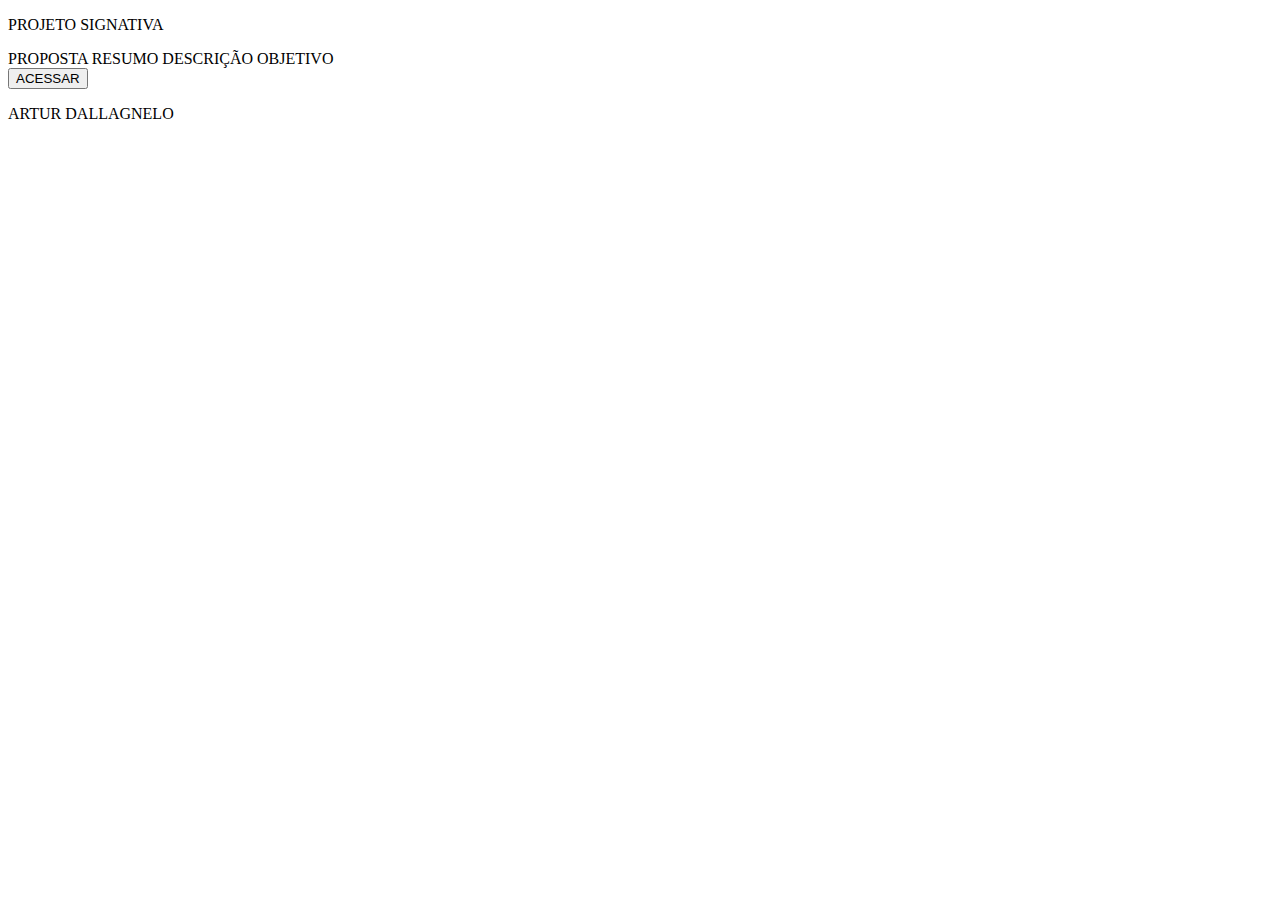
<file: index.html>
<!DOCTYPE html>

<html lang="br">
    <head>
        <meta charset="UTF-8">
        <meta name="viewport" content="width=device-width, initial-scale=1.0">
        <title>Introdução</title>
        <link rel="stylesheet" href="index.css">
    </head>
    
    <body>
    
        <header>
            <p>PROJETO SIGNATIVA</p>
        </header>
        
        <main>
            PROPOSTA
            RESUMO
            DESCRIÇÃO
            OBJETIVO
        </main>
        
        <nav>
            <input type="button" value="ACESSAR" id="botaoAcessar">
        </nav>
        
        <footer>
            <P>ARTUR DALLAGNELO</P>
        </footer>

    </body>

    <script src="index.js"></script>
</html>
</file>
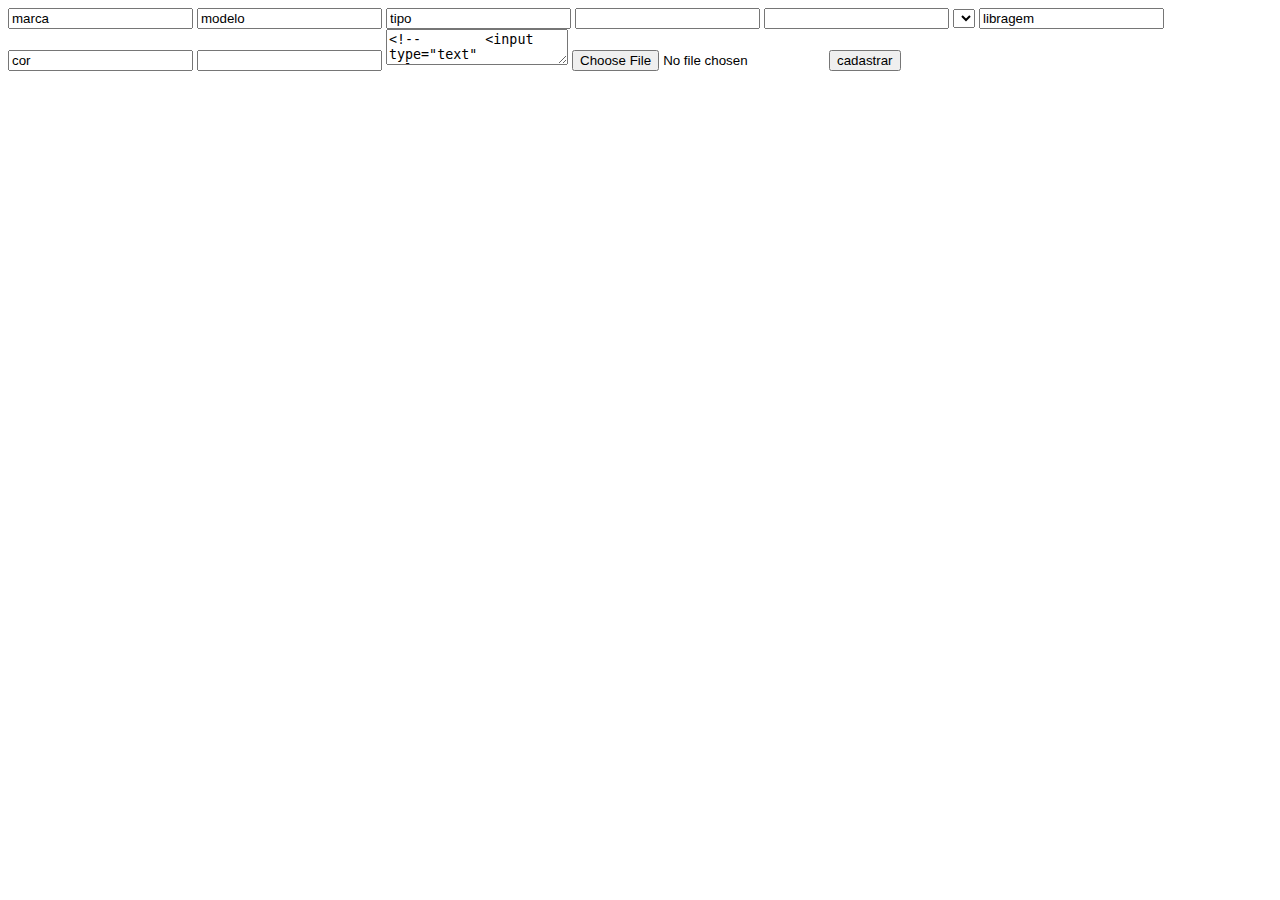
<file: Cadastro Produto/index.html>
<!DOCTYPE html>
<html lang="br">
    <head>
        <meta charset="UTF-8">
        <meta name="viewport" content="width=device-width, initial-scale=1.0">
        <title>Site</title>
    </head>
    
    <body>

    <input type="text" value="marca">
    <input type="text" value="modelo">
    <input type="text" value="tipo">
    <input type="number" value="preço">
    <input type="number" value="qtdparcelas">
    <select>
<!--        <input type="text" value="rhlh">    -->
    </select>
    <input type="text" value="libragem">
    <input type="text" value="cor">
    <input type="number" value="quantidade">
    <textarea>
<!--        <input type="text" value="marca">-->
    </textarea>
    <input type="file">
        <input type="button" value="cadastrar" onclick="redirecionar()">
    </body>
</html>
</file>
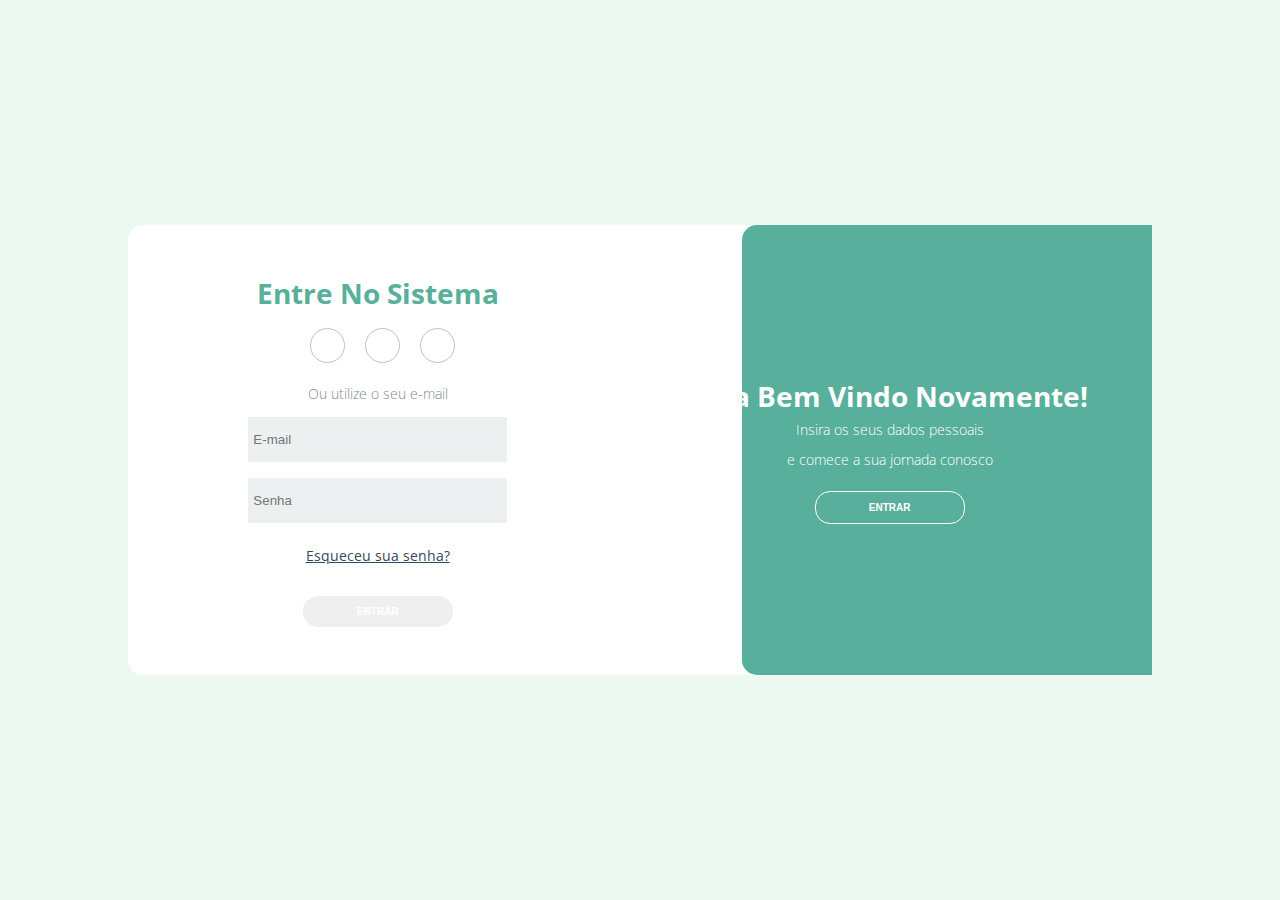
<file: Login/login.html>
<!DOCTYPE html>
<html lang="br">
    <head>
        <meta charset="UTF-8">
        <meta name="viewport" content="width=device-width, initial-scale=1.0">
        <title>Login</title>
        <link rel="stylesheet" href="Login/css/login.css">
        <link rel="stylesheet" href="https://use.fontawesome.com/releases/v5.8.2/css/all.css"
            integrity="sha384-oS3vJWv+0UjzBfQzYUhtDYW+Pj2yciDJxpsK1OYPAYjqT085Qq/1cq5FLXAZQ7Ay" crossorigin="anonymous">
    </head>
    
    <body>
        <div class="container">
            <div class="conteudo conteudo-cadastro">
                
                <div class="primeira-coluna">
                    <h2 class="titulo titulo-primeira-coluna">Obrigado por Voltar</h2>
                    <p class="descricao primeira-descricao">Para se conectar</p>
                    <p class="descricao primeira-descricao">Porfavor entre com as suas informações pessoais</p>
                    <button class="btn botao-primeira-coluna">Entrar</button>
                </div>

                <div class="segunda-coluna">
                    <h2 class="titulo titulo-segunda-coluna">Criar nova conta</h2>
                    <div class="midia-social">
                        <ul class="lista-midias-sociais">
                            <a class="link-midias-sociais" href="#">
                                <li class="item-midia-social">
                                    <i class="fab fa-facebook-f"></i>
                                </li>
                            </a>
                            <a class="link-midias-sociais" href="#">
                                <li class="item-midia-social">
                                    <i class="fab fa-linkedin-in"></i>
                                </li>
                            </a>
                            <a class="link-midias-sociais" href="#">
                                <li class="item-midia-social">
                                    <i class="fab fa-google-plus-g"></i>
                                </li>
                            </a>
                        </ul>
                    </div>
                    <p class="descricao segunda-descricao">Ou utilize o seu e-mail para se registrar</p>
                    
                    <form action="" class="formulario">

                        <label class="label-itens" for="">
                            <i class="far fa-user icones"></i>
                            <input type="text" placeholder="Nome">
                        </label>
                        
                        <label class="label-itens icones" for="">
                            <i class="far fa-envelope"></i>
                            <input type="email" placeholder="E-mail"><!-- validar com expessão regular -->
                        </label>
                        
                        <label class="label-itens icones" for="">
                            <i class="fas fa-lock"></i>
                            <input type="password" placeholder="Senha">
                        </label>
                        
                        <button class="btn botao-segunda-coluna">Enviar</button>
                    
                    </form>
                
                </div>

            </div>
            


            

            <div class="conteudo conteudo-login">
                <div class="primeira-coluna titulo-primeira-coluna">
                    <h2 class="titulo">Seja bem vindo novamente!</h2>
                    <p class="descricao primeira-descricao">Insira os seus dados pessoais</p>
                    <p class="descricao primeira-descricao">e comece a sua jornada conosco</p>
                    <button class="btn botao-primeira-coluna">Entrar</button>
                </div>

                <div class="segunda-coluna">
                    <h2 class="titulo titulo-segunda-coluna">Entre no sistema</h2>
                    <div class="midia-social">
                        <ul class="lista-midias-sociais">
                            <a class="link-midias-sociais" href="#">
                                <li class="item-midia-social">
                                    <i class="fab fa-facebook-f"></i>
                                </li>
                            </a>
                            <a class="link-midias-sociais" href="#">
                                <li class="item-midia-social">
                                    <i class="fab fa-linkedin-in"></i>
                                </li>
                            </a>
                            <a class="link-midias-sociais" href="#">
                                <li class="item-midia-social">
                                    <i class="fab fa-google-plus-g"></i>
                                </li>
                            </a>
                        </ul>
                    </div>
                    <p class="descricao segunda-descricao">Ou utilize o seu e-mail</p>
                    <form action="" class="formulario">
                        
                        <label class="label-itens icones" for="">
                            <i class="far fa-envelope"></i>
                            <input type="email" placeholder="E-mail"><!-- validar com expessão regular -->
                        </label>
                        
                        <label class="label-itens icones" for="">
                            <i class="fas fa-lock"></i>
                            <input type="password" placeholder="Senha">
                        </label>

                        <a class="senha" href="#">Esqueceu sua senha?</a>
                        <button class="btn">Entrar</button>
                    </form>
                    
                </div>
            </div>

        </div> 
    </body>
</html>
</file>
<file: index.css>
.botaoAcessar{
    
}
</file>
<file: Login/Login/css/login.css>
@import url('https://fonts.googleapis.com/css2?family=Open+Sans:wght@300;700&display=swap');

*{
    margin: 0;
    padding: 0;
    box-sizing: border-box;
}

body{
    font-family: 'Open Sans', sans-serif;
}

.container{
    display: flex;
    justify-content: center;
    align-items: center;
    height: 100vh;
    background-color: #ecf9f1;
}

.conteudo{
    background-color: #fff;
    border-radius: 15px;
    width: 80%; /*960px*/
    height: 50%;
    display: flex;
    justify-content: space-between;
    align-items: center; 
    position: relative;
}

.conteudo::before{
    content: "";
    position: absolute;
    background-color: #58af9b;
    width: 40%;
    height: 100%;
    border-top-left-radius: 15px;
    border-bottom-left-radius: 15px;

    left: 60%; /*remover*/
}

.titulo{
    font-size: 28px;
    font-weight: bold;
    text-transform: capitalize; /*deixa as primeiras letras em caixa auta*/
}

.titulo-primeira-coluna{
    color: #fff;
}

.titulo-segunda-coluna{
    color: #58af9b;
}

.descricao{
    font-size: 14px;
    font-weight: 300;
    line-height: 30px;
}

.primeira-descricao{
    color: #fff;
}

.segunda-descricao{
    color: #7f8c8d;
}

.btn{
    border-radius: 15px;
    text-transform: uppercase;
    color: #fff;
    font-size: 10px;
    padding: 10px 50px;
    cursor: pointer;
    font-weight: bold;
    width: 150px;
    align-self: center;
    border: none;
    margin-top: 1rem;
}

.botao-segunda-coluna{
    background-color: #58af9b;
    border: 1px solid #58af9b;
}

.botao-segunda-coluna:hover{
    background-color: #fff;
    border: 1px solid #58af9b;
    color: #58af9b;
}

.botao-primeira-coluna{
    background-color: transparent;
    border: 1px solid #fff;
}

.botao-primeira-coluna:hover{
    background-color: #fff;
    color: #58af9b;
}

.conteudo-cadastro{
    display: flex;
    display: none; /*tirar*/ 
}

.primeira-coluna{
    text-align: center;
    flex: 1 0 auto;
    z-index: 10;
}

.segunda-coluna{
    flex: 2 0 auto;
    display: flex;
    flex-direction: column;
    align-items: center;
}

/*Pseudo class para não atribuir margin para o primeiro icone*/
.link-midias-sociais:not(:first-child){
    margin-left: 10px;
}

.lista-midias-sociais{
    display: flex;
    list-style-type: none;
}

.midia-social{
    margin: 1rem 0;
}

.item-midia-social{
    border: 1px solid #bdc3c7;
    border-radius: 50%;
    width: 35px;
    height: 35px;
    line-height: 35px;
    text-align: center;
    margin-left: 10px;
    color: #95a5a6;
}

.link-midias-sociais:hover .item-midia-social{
    background-color: #58af9b;
    color: #fff;
    border-color: #58af9b;
}

.formulario{
    display: flex;
    flex-direction: column;
    width: 55%;
}

.formulario input{
    height: 45px;
    width: 100%;
    border: none;
    background-color: #ecf0f1;
}

.label-itens{
    background-color: #ecf0f1;
    display: flex;
    align-items: center;
    margin: 8px;
}

.icones{
    color: #7f8c8d;
    padding: 0 5px; 
}




/*-------------------------------------*/




.conteudo-login{
    position: absolute;
    display: flex;
}

.conteudo-login .primeira-coluna{
    order: 2;
}

.conteudo-login .segunda-coluna{
    order: 1;
}

.senha{
    color: #34495e;
    font-size: 14px;
    margin: 15px 0;
    text-align: center;
}

.senha::first-letter{
    text-transform: capitalize;
}
</file>
